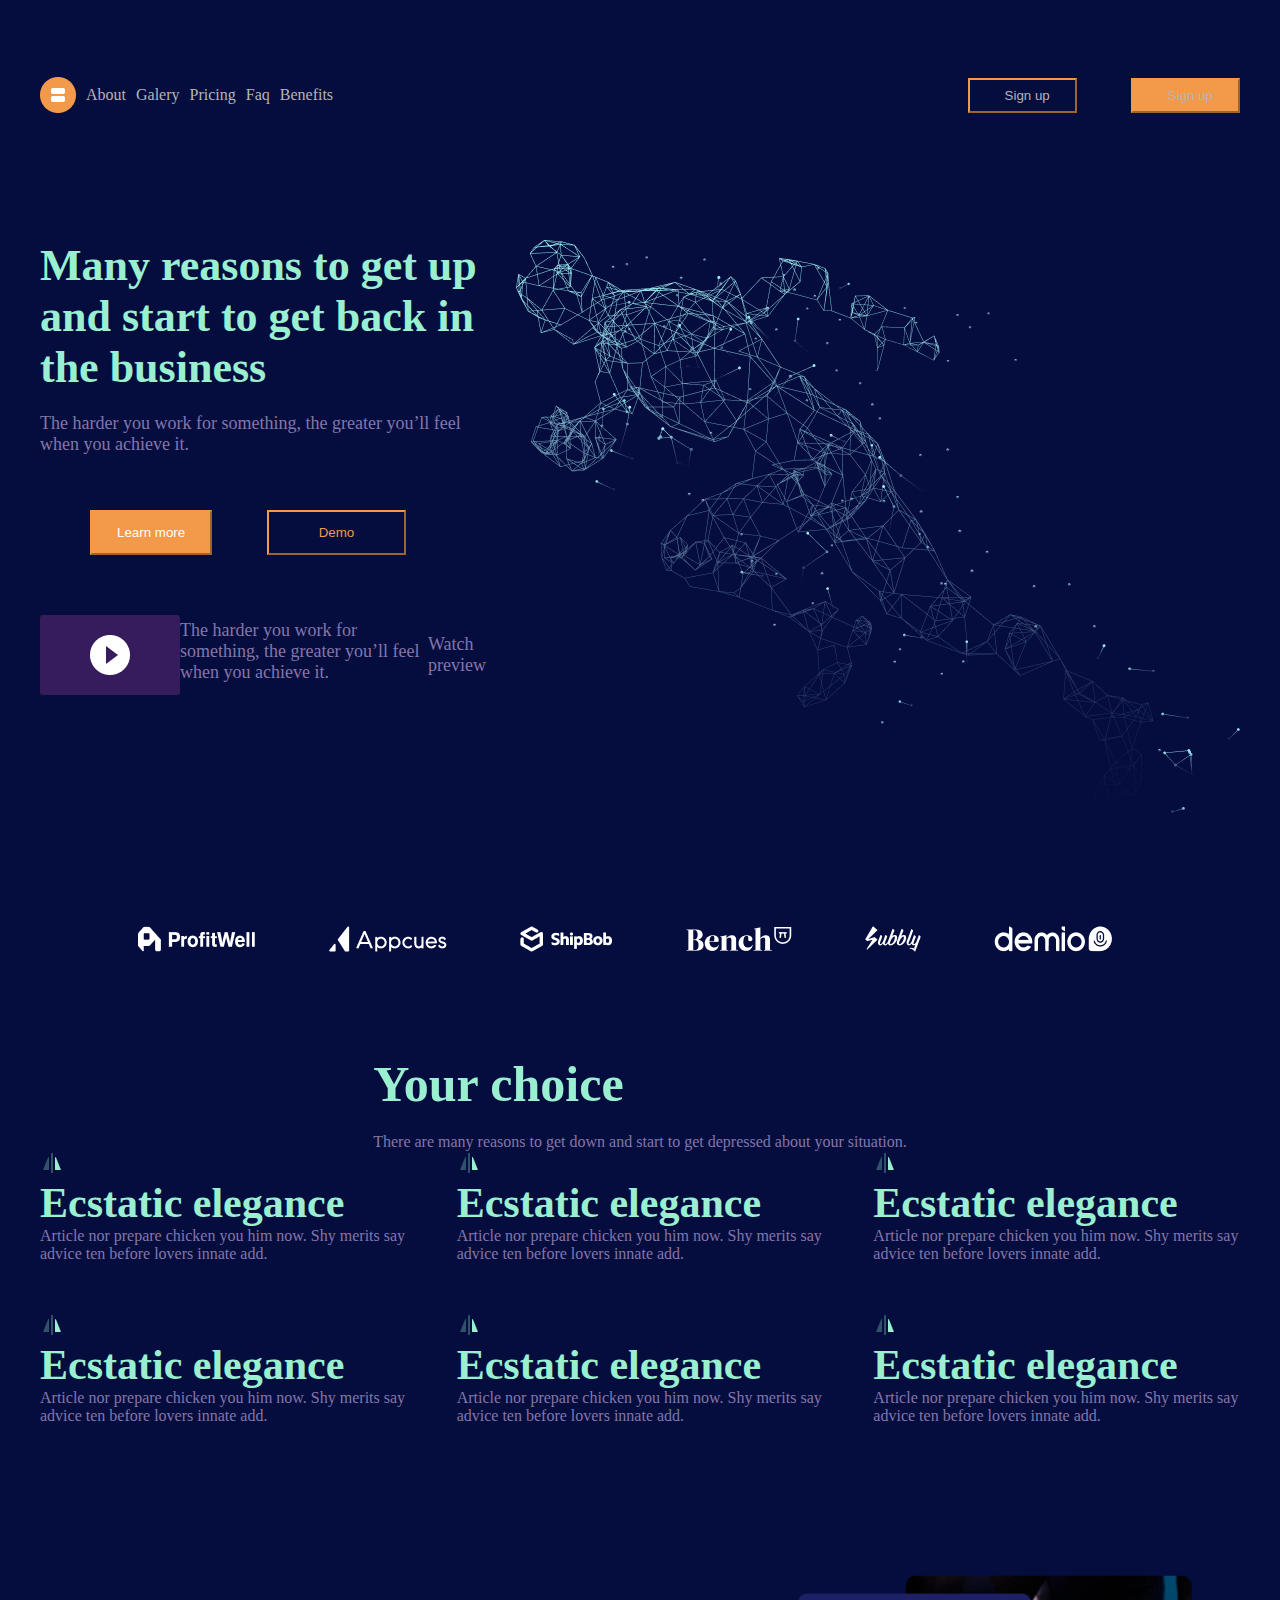
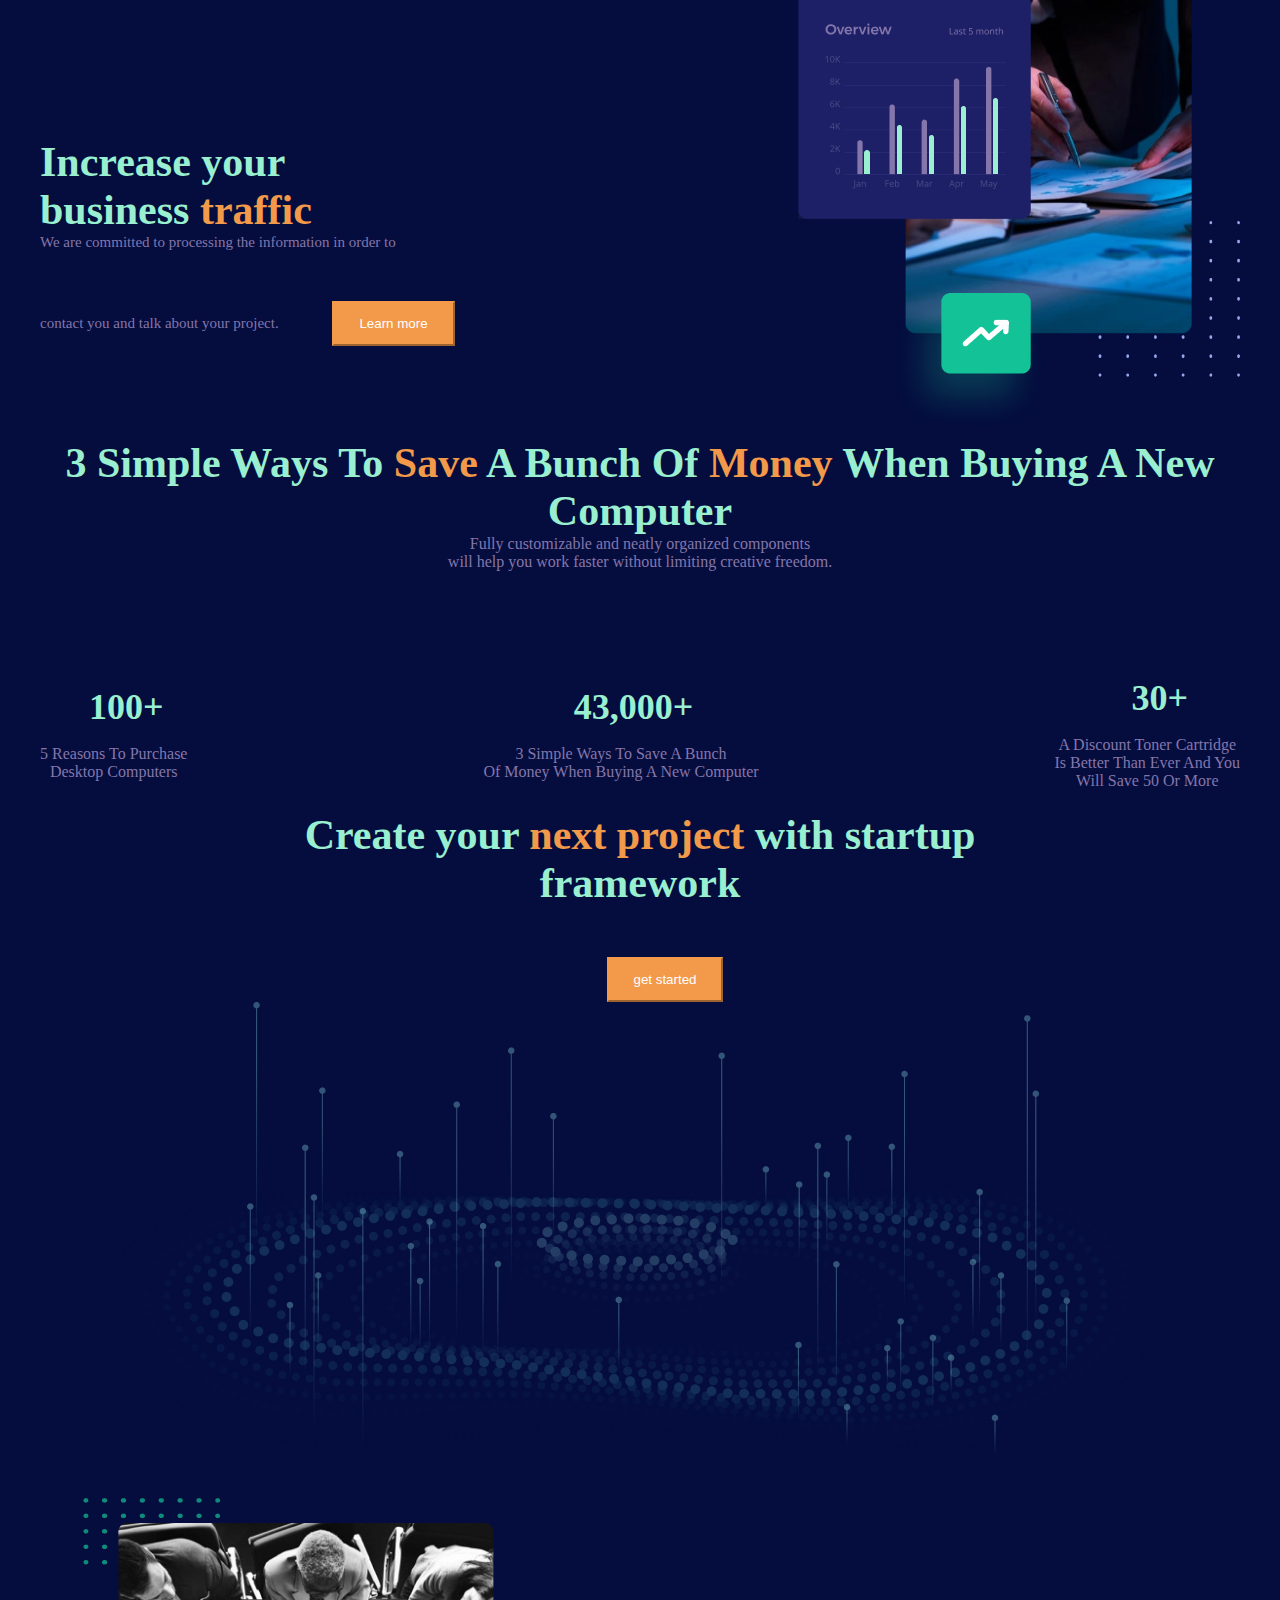
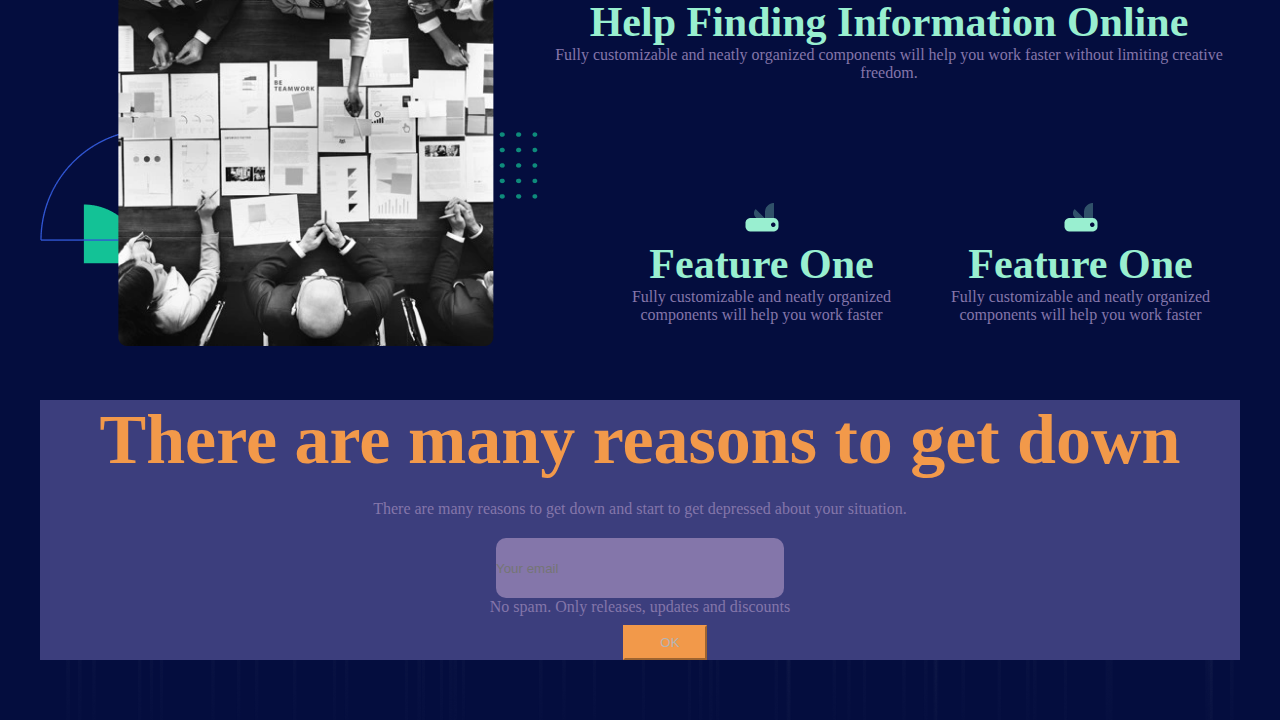
<file: index.html>
<!DOCTYPE html>
<html lang="en">

<head>
    <meta charset="UTF-8">
    <meta http-equiv="X-UA-Compatible" content="IE=edge">
    <meta name="viewport" content="width=device-width, initial-scale=1.0">
    <link rel="stylesheet" href="./havas.css">
    <link rel="preconnect" href="https://fonts.gstatic.com">
<link href="https://fonts.googleapis.com/css2?family=Inter:wght@300&display=swap" rel="stylesheet">
    <title>data Processing</title>
</head>

<body>
    <header>
        <div class="navbar conteiner">
            <div class="chap_nav">
                <img src="./Logo (3).png" alt="">
                <a href="https://go.mail.ru/search?q=site&gp=874502&fr=ps" class="teg">About</a>
                <a href="https://go.mail.ru/search?q=about%20biznes&gp=874502&fr=ps" class="teg">Galery</a>
                <a href="https://go.mail.ru/search?q=about%20biznes&gp=874502&fr=ps" class="teg">Pricing</a>
                <a href="https://khabib.news" class="teg">Faq</a>
                <a href="#" class="teg">Benefits</a>
            </div>
            <div class="ong_nav">
               <button class="first_btn"><a href="https://www.youtube.com/results?search_query=sign+in"> Sign up</a></button>
                <button class="second_btn"><a href="https://www.youtube.com/results?search_query=sign+in"> Sign up</a></button>
            </div>
        </div>
    </header>
    <main>
        <section class="many conteiner">
            <div class="left_many">
                <h1 class="man">Many reasons to get up and start to get back in the business </h1>
                <p>The harder you work for something, the greater you’ll feel when you achieve it.</p>
                <button class="learn">Learn more</button>
                <button class="demo">Demo</button>
                <div class="video"><img src="./Picture.png" alt="">
                    <p class="tepa">The harder you work for something, the greater you’ll feel when you achieve it.</p>
                    <p>Watch preview</p>
                </div>
            </div>
            <div class="right_many">
                <img src="./Frame.png" alt="">
            </div>


        </section>
    </main>
    <main>
        <section class="choise conteiner">
            <div class="brands">
                <img src="./Frame (3).png" alt="">
            </div>
            <div class="choise_y">
                <div class=" tepa_choise">
                    <h1 class="tpc"> Your choice</h1>
                    <p>There are many reasons to get down and start to get depressed about your situation. </p>
                </div>
                <div class="pas_choise">
                    <div class="folly">
                        <img src="./Flip-horizontal.png" alt="">
                        <h1 class="loa">Ecstatic elegance</h1>
                        <p>Article nor prepare chicken you him now. Shy merits say advice ten before lovers innate add.
                        </p>
                    </div>
                    <div class="folly"><img src="./Flip-horizontal.png" alt="">
                        <h1 class="loa">Ecstatic elegance</h1>
                        <p>Article nor prepare chicken you him now. Shy merits say advice ten before lovers innate add.
                        </p>
                    </div>
                    <div class="folly"><img src="./Flip-horizontal.png" alt="">
                        <h1 class="loa">Ecstatic elegance</h1>
                        <p>Article nor prepare chicken you him now. Shy merits say advice ten before lovers innate add.
                        </p>
                    </div>
                    <div class="folly"><img src="./Flip-horizontal.png" alt="">
                        <h1 class="loa">Ecstatic elegance</h1>
                        <p>Article nor prepare chicken you him now. Shy merits say advice ten before lovers innate add.
                        </p>
                    </div>
                    <div class="folly"><img src="./Flip-horizontal.png" alt="">
                        <h1 class="loa">Ecstatic elegance</h1>
                        <p>Article nor prepare chicken you him now. Shy merits say advice ten before lovers innate add.
                        </p>
                    </div>
                    <div class="folly"><img src="./Flip-horizontal.png" alt="">
                        <h1 class="loa">Ecstatic elegance</h1>
                        <p>Article nor prepare chicken you him now. Shy merits say advice ten before lovers innate add.
                        </p>
                    </div>
                </div>
            </div>
        </section>

    </main>
    <main>
        <section class="traffic conteiner">
            <div class="chap_tr">
                <h1 class="loa">Increase your <br> business <span class="joke">traffic</span></h1>
                <p>We are committed to processing the information in order to <br> contact you and talk about your project.

                    <button class="learn">Learn more</button>
            </div>
            <div class="ong_tr">
                <img src="./img.png" alt="">
            </div>
        </section>
    </main>
    <main>
        <section class="simple conteiner">
            <div class="simple_h">
                <h1 class="loa">3 Simple Ways To <span class="joke"> Save</span> A Bunch Of <span class="joke">Money</span> When Buying A New Computer</h1>
            </div>
            <div class="simple_p">
                <p>Fully customizable and neatly organized components <br> will help you work faster without limiting creative freedom.</p>
            </div>
            <div class="katta conteiner">
                <div class="kichik">
                    <h1 class="chmo">100+</h1>
                    <p>5 Reasons To Purchase <br> Desktop Computers</p>
                </div>
                <div class="kichik">
                    <h1 class="chmo">43,000+</h1>
                    <p>3 Simple Ways To Save A Bunch <br> Of Money When Buying A New Computer</p>
                </div>
                <div class="kichik">
                    <h1 class="chmo">30+</h1>
                    <p>A Discount Toner Cartridge <br> Is Better Than Ever And You <br> Will Save 50 Or More</p>
                </div>
            </div>
        </section>
    </main>
    <main>
        <section class="create conteiner">
            <div class="extra">
                <h1 class="loa">Create your <span class="joke"> next project</span> with startup <br> framework</h1>
                <button class="learn">get started</button>
                <img src="./Group 16.png" alt="">
            </div>

        </section>
    </main>
    <main>
        <section class="help conteiner">
    <div class="help_1">
        <div class="img_in">
            <img src="./Group 13 (1).png" alt="">
        </div>
    </div>
    <div class="help_2">
        <h1 class="loa">Help Finding Information Online</h1>
        <p>Fully customizable and neatly organized components 
            will help you work faster without limiting creative freedom.</p>
    <br>
        <div class="hey">
            <div class="safe_2">
                <img src="./Swiss-knife.png" alt="">
                <h3 class="loa"> Feature One</h3>
                <p>Fully customizable and neatly organized components will help you work faster </p>
            </div>
            <div class="safe_2">
                <img src="./Swiss-knife.png" alt="">
                <h3 class="loa"> Feature One</h3>
                <p>Fully customizable and neatly organized components will help you work faster </p>
            </div>
        </div>
    </div>
    

        </section>
    </main>
    <main>
        <section class="reasion conteiner">
            <div class="katta_div">
                <h1 class="kampot">There are many reasons to get down</h1>
                <p>There are many reasons to get down and start to get depressed about your situation. </p>
                <input class="inp" type="text" placeholder="Your email"><p class="fill">No spam. Only releases, updates and discounts</p>
                 <button class="second_btn"><a href="https://www.youtube.com/results?search_query=news">OK</a></button>
            </div>
        </section>
    </main>
<main>




</body>

</html>
</file>
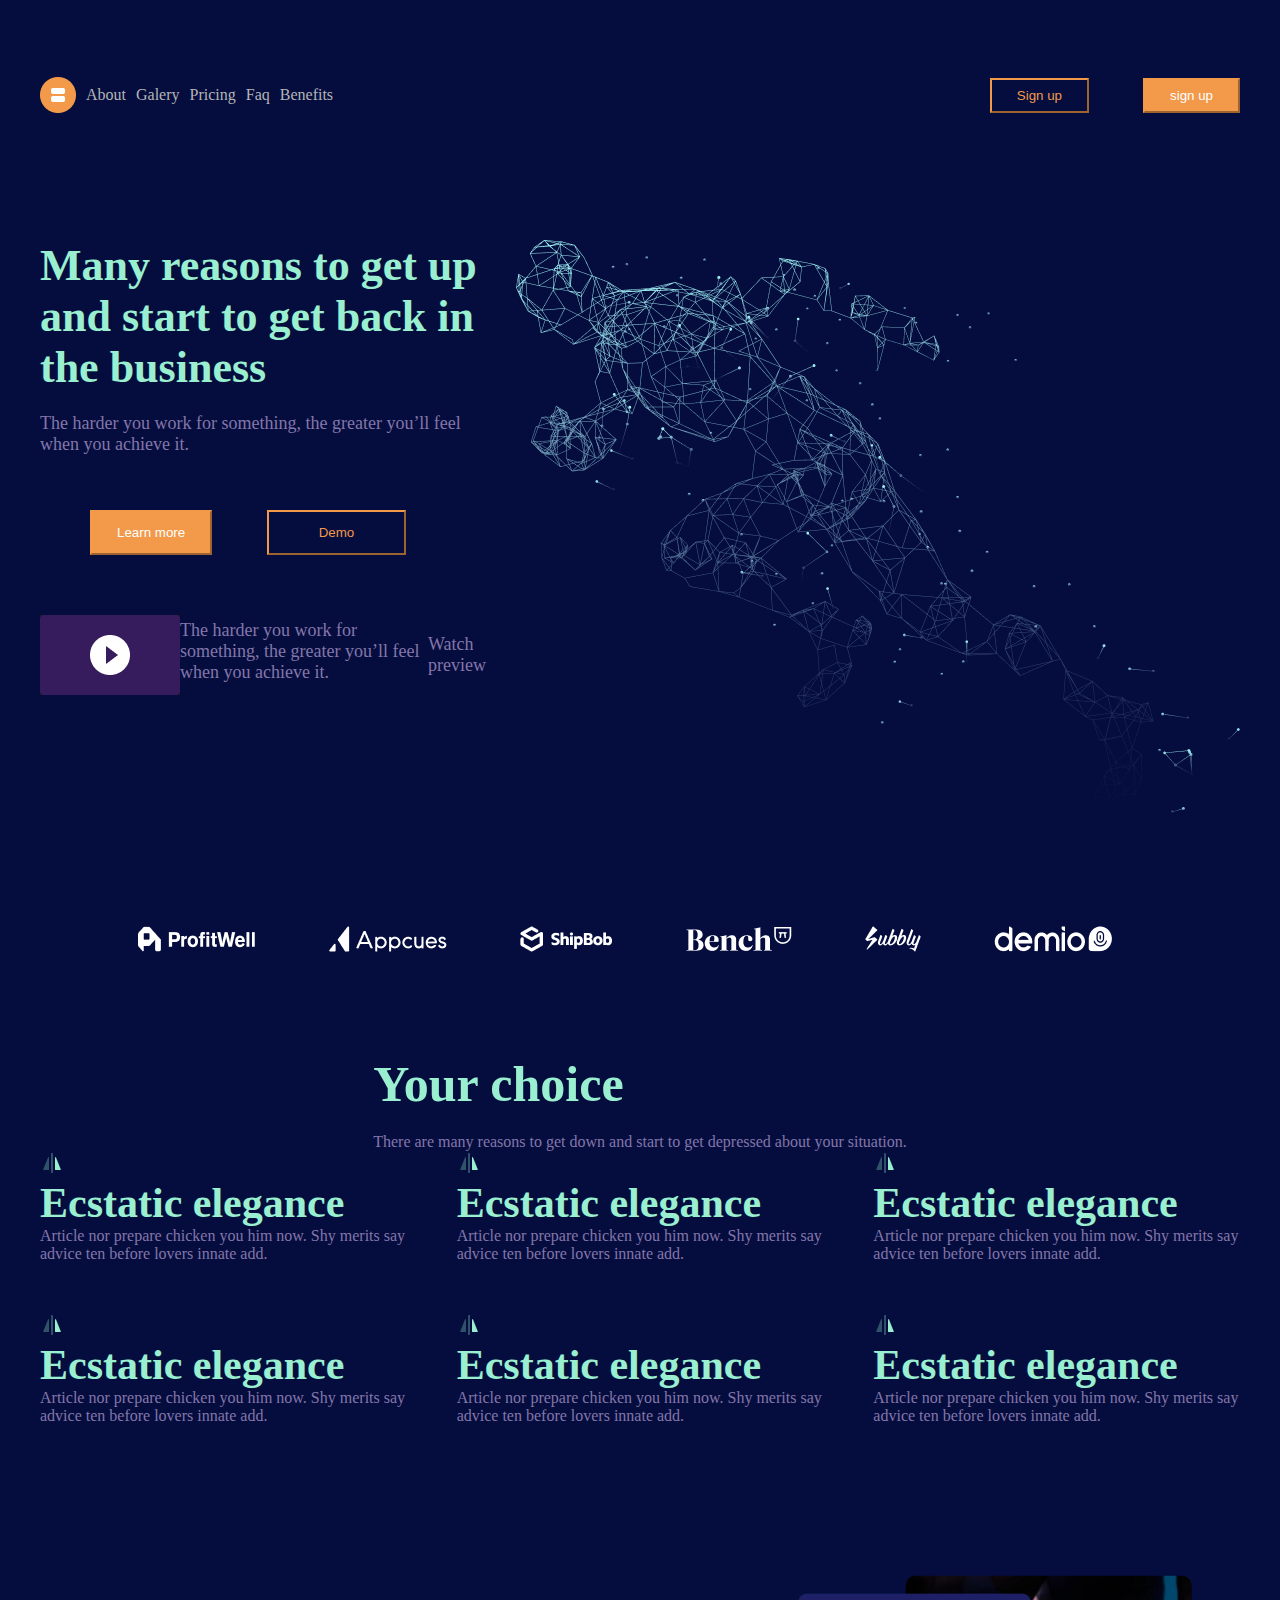
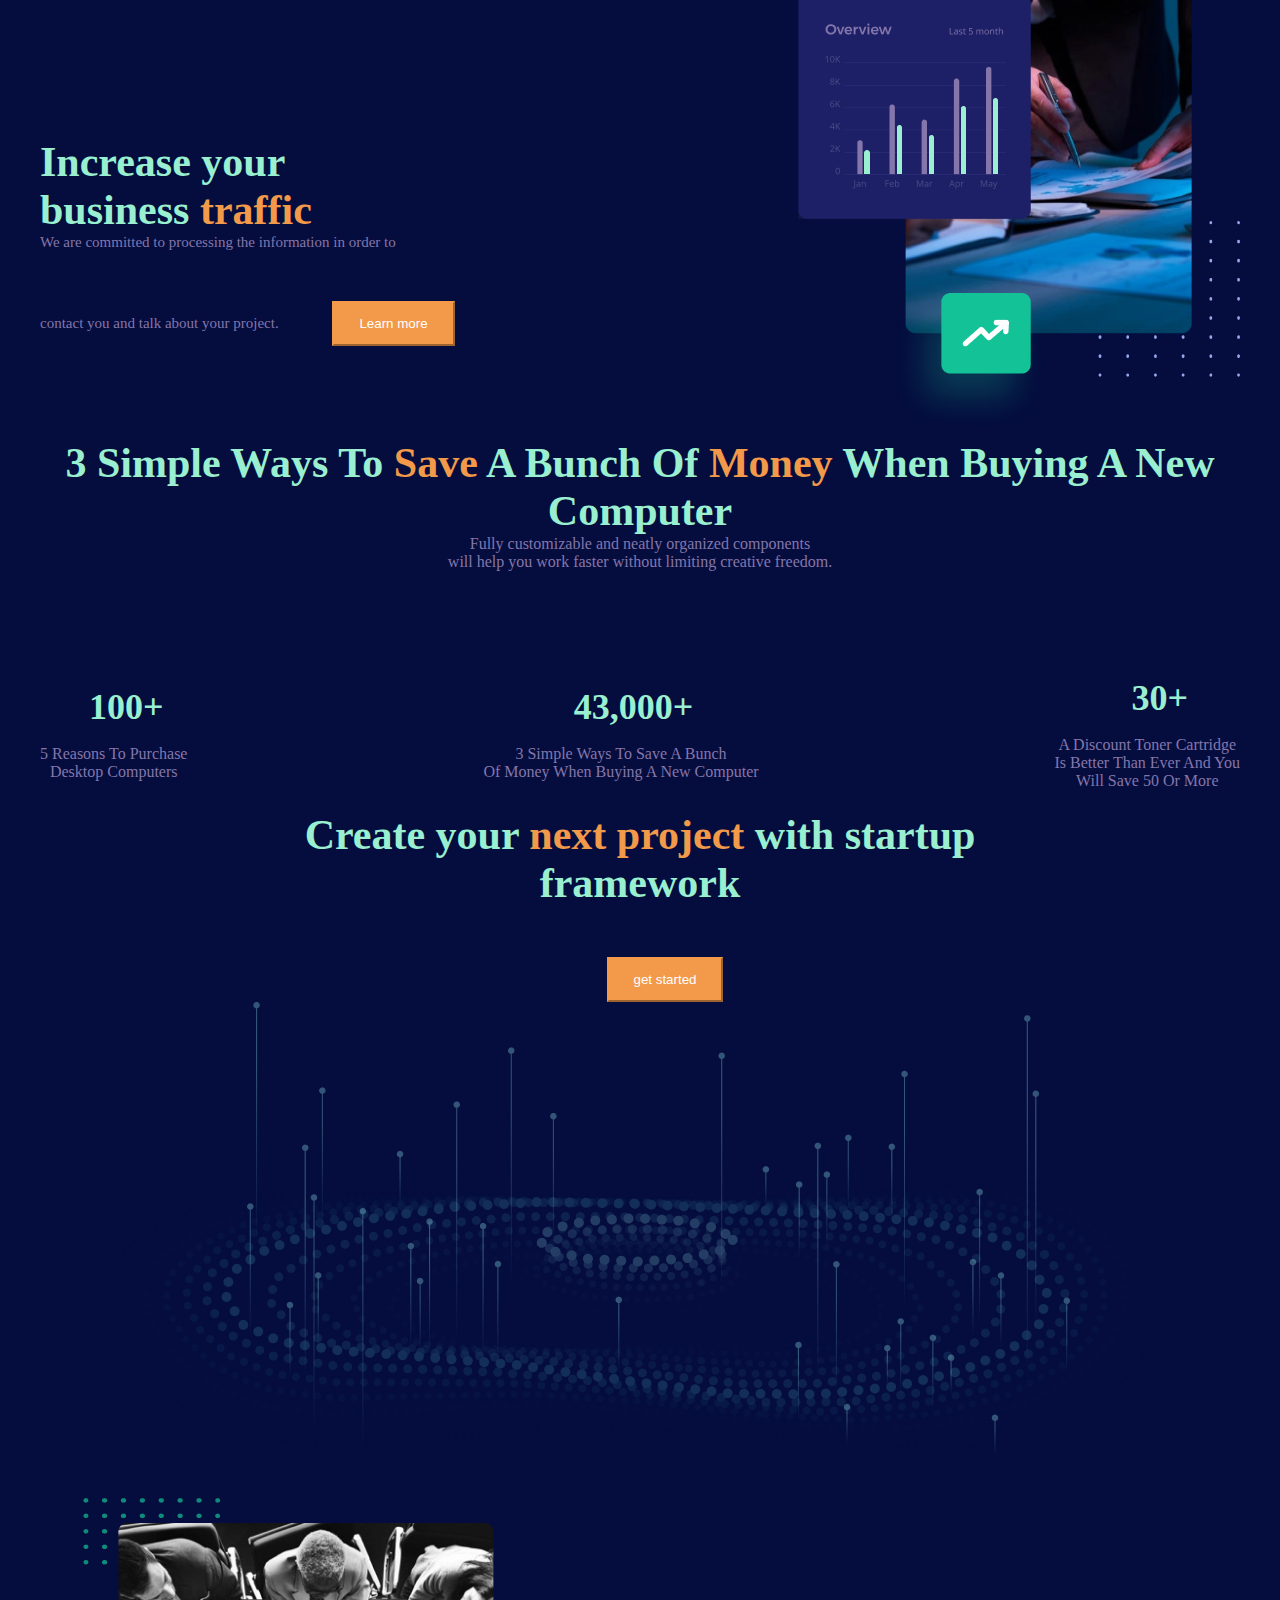
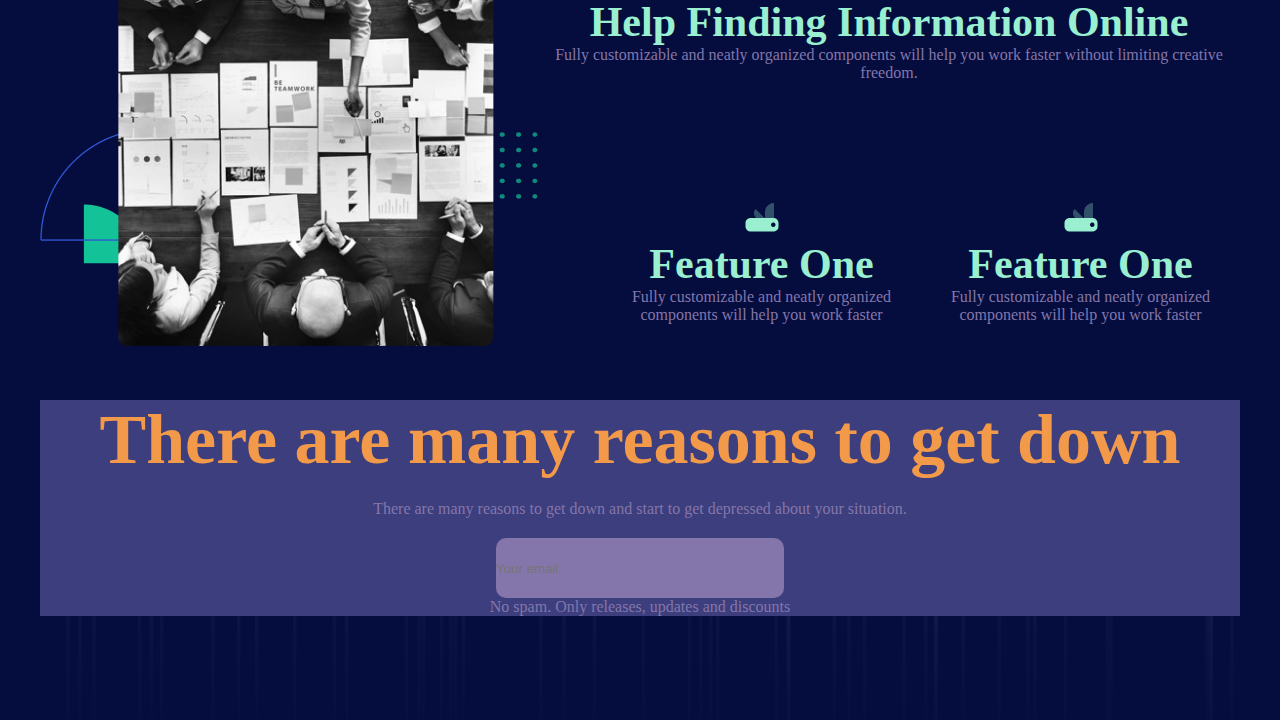
<file: havas.html>
<!DOCTYPE html>
<html lang="en">

<head>
    <meta charset="UTF-8">
    <meta http-equiv="X-UA-Compatible" content="IE=edge">
    <meta name="viewport" content="width=device-width, initial-scale=1.0">
    <link rel="stylesheet" href="./havas.css">
    <title>data Processing</title>
</head>

<body>
    <header>
        <div class="navbar conteiner">
            <div class="chap_nav">
                <img src="./Logo (3).png" alt="">
                <a href="#" class="teg">About</a>
                <a href="#" class="teg">Galery</a>
                <a href="#" class="teg">Pricing</a>
                <a href="#" class="teg">Faq</a>
                <a href="#" class="teg">Benefits</a>
            </div>
            <div class="ong_nav">
                <button class="first_btn">Sign up</button>
                <button class="second_btn">sign up</button>
            </div>
        </div>
    </header>
    <main>
        <section class="many conteiner">
            <div class="left_many">
                <h1 class="man">Many reasons to get up and start to get back in the business </h1>
                <p>The harder you work for something, the greater you’ll feel when you achieve it.</p>
                <button class="learn">Learn more</button>
                <button class="demo">Demo</button>
                <div class="video"><img src="./Picture.png" alt="">
                    <p class="tepa">The harder you work for something, the greater you’ll feel when you achieve it.</p>
                    <p>Watch preview</p>
                </div>
            </div>
            <div class="right_many">
                <img src="./Frame.png" alt="">
            </div>


        </section>
    </main>
    <main>
        <section class="choise conteiner">
            <div class="brands">
                <img src="./Frame (3).png" alt="">
            </div>
            <div class="choise_y">
                <div class=" tepa_choise">
                    <h1 class="tpc"> Your choice</h1>
                    <p>There are many reasons to get down and start to get depressed about your situation. </p>
                </div>
                <div class="pas_choise">
                    <div class="folly">
                        <img src="./Flip-horizontal.png" alt="">
                        <h1 class="loa">Ecstatic elegance</h1>
                        <p>Article nor prepare chicken you him now. Shy merits say advice ten before lovers innate add.
                        </p>
                    </div>
                    <div class="folly"><img src="./Flip-horizontal.png" alt="">
                        <h1 class="loa">Ecstatic elegance</h1>
                        <p>Article nor prepare chicken you him now. Shy merits say advice ten before lovers innate add.
                        </p>
                    </div>
                    <div class="folly"><img src="./Flip-horizontal.png" alt="">
                        <h1 class="loa">Ecstatic elegance</h1>
                        <p>Article nor prepare chicken you him now. Shy merits say advice ten before lovers innate add.
                        </p>
                    </div>
                    <div class="folly"><img src="./Flip-horizontal.png" alt="">
                        <h1 class="loa">Ecstatic elegance</h1>
                        <p>Article nor prepare chicken you him now. Shy merits say advice ten before lovers innate add.
                        </p>
                    </div>
                    <div class="folly"><img src="./Flip-horizontal.png" alt="">
                        <h1 class="loa">Ecstatic elegance</h1>
                        <p>Article nor prepare chicken you him now. Shy merits say advice ten before lovers innate add.
                        </p>
                    </div>
                    <div class="folly"><img src="./Flip-horizontal.png" alt="">
                        <h1 class="loa">Ecstatic elegance</h1>
                        <p>Article nor prepare chicken you him now. Shy merits say advice ten before lovers innate add.
                        </p>
                    </div>
                </div>
            </div>
        </section>

    </main>
    <main>
        <section class="traffic conteiner">
            <div class="chap_tr">
                <h1 class="loa">Increase your <br> business <span class="joke">traffic</span></h1>
                <p>We are committed to processing the information in order to <br> contact you and talk about your project.

                    <button class="learn">Learn more</button>
            </div>
            <div class="ong_tr">
                <img src="./img.png" alt="">
            </div>
        </section>
    </main>
    <main>
        <section class="simple conteiner">
            <div class="simple_h">
                <h1 class="loa">3 Simple Ways To <span class="joke"> Save</span> A Bunch Of <span class="joke">Money</span> When Buying A New Computer</h1>
            </div>
            <div class="simple_p">
                <p>Fully customizable and neatly organized components <br> will help you work faster without limiting creative freedom.</p>
            </div>
            <div class="katta conteiner">
                <div class="kichik">
                    <h1 class="chmo">100+</h1>
                    <p>5 Reasons To Purchase <br> Desktop Computers</p>
                </div>
                <div class="kichik">
                    <h1 class="chmo">43,000+</h1>
                    <p>3 Simple Ways To Save A Bunch <br> Of Money When Buying A New Computer</p>
                </div>
                <div class="kichik">
                    <h1 class="chmo">30+</h1>
                    <p>A Discount Toner Cartridge <br> Is Better Than Ever And You <br> Will Save 50 Or More</p>
                </div>
            </div>
        </section>
    </main>
    <main>
        <section class="create conteiner">
            <div class="extra">
                <h1 class="loa">Create your <span class="joke"> next project</span> with startup <br> framework</h1>
                <button class="learn">get started</button>
                <img src="./Group 16.png" alt="">
            </div>

        </section>
    </main>
    <main>
        <section class="help conteiner">
    <div class="help_1">
        <div class="img_in">
            <img src="./Group 13 (1).png" alt="">
        </div>
    </div>
    <div class="help_2">
        <h1 class="loa">Help Finding Information Online</h1>
        <p>Fully customizable and neatly organized components 
            will help you work faster without limiting creative freedom.</p>
    <br>
        <div class="hey">
            <div class="safe_2">
                <img src="./Swiss-knife.png" alt="">
                <h3 class="loa"> Feature One</h3>
                <p>Fully customizable and neatly organized components will help you work faster </p>
            </div>
            <div class="safe_2">
                <img src="./Swiss-knife.png" alt="">
                <h3 class="loa"> Feature One</h3>
                <p>Fully customizable and neatly organized components will help you work faster </p>
            </div>
        </div>
    </div>
    

        </section>
    </main>
    <main>
        <section class="reasion conteiner">
            <div class="katta_div">
                <h1 class="kampot">There are many reasons to get down</h1>
                <p>There are many reasons to get down and start to get depressed about your situation. </p>
                <input class="inp" type="text" placeholder="Your email"><p class="fill">No spam. Only releases, updates and discounts</p>
                
            </div>
        </section>
    </main>
<main>




</body>

</html>
</file>
<file: havas.css>
* {
    margin: 0;
    padding: 0;
}

p {
    color: #8476AA;
}

a {
    margin-left: 10px;
    text-decoration: none;
    color: #B5B5B5;
}

body {
    background: #040D3E;
}

.conteiner {
    max-width: 1200px;
    margin: 0 auto;
}

.navbar {
    margin-top: 50px;
    display: flex;
    justify-content: space-between;
    align-items: center;
    height: 90px;
}

.first_btn {
    color: #F2994A;
    padding: 8px 25px;
    background: none;
    border-color: #F2994A;
    outline: none;
}

.second_btn {
    margin-left: 50px;
    color: white;
    padding: 8px 25px;
    background: #F2994A;
    border-color: #F2994A;
    outline: none;
}

.chap_nav {
    display: flex;
    align-items: center;
}

main {}

.many {
    margin-top: 100px;
    display: grid;
    grid-template-columns: 1fr 1fr;
    grid-gap: 30px;
}

.man {
    margin-bottom: 20px;
    color: #99EFD0;
    font-size: 44px;
}

.left_many {
    color: #8476AA;
    font-size: 18px;
}

.learn {
    margin-left: 50px;
    color: white;
    padding: 13px 25px;
    background: #F2994A;
    border-color: #F2994A;
    outline: none;
}

.demo {
    margin-top: 55px;
    margin-left: 50px;
    color: #F2994A;
    padding: 13px 50px;
    background: none;
    border-color: #F2994A;
    outline: none;
}

.video {
    margin-top: 60px;
    display: flex;
    align-items: center;
}

.tepa {
    padding-bottom: 8px;
}

.brands {
    margin-top: 100px;
    display: flex;
    align-items: center;
}

.choise_y {
    display: flex;
    flex-direction: column;
    align-items: center;
    justify-content: center;
}

.tpc {
    margin-bottom: 20px;
    margin-top: 100px;
    color: #99EFD0;
    font-size: 50px;
}

.choise_y p {
    color: #8476AA;
}

.pas_choise {
    display: grid;
    grid-template-columns: 1fr 1fr 1fr;
    grid-gap: 50px;
}

.loa {
    font-size: 42px;
    color: #99EFD0;
}

.traffic {
    display: flex;
    align-items: center;
    justify-content: space-between;
}

.extra {
margin-top: 50px;
text-align: center;
}
.simple_h h1{
text-align: center;
}
.simple{
    text-align: center;
}

.chap_tr {
    margin-top: 220px;
    font-size: 42px;
}

.chap_tr p {
    color: #8476AA;
    font-size: 15px;
}

.ong_tr {
    margin-top: 150px;
}

.joke {
    color: #F2994A;
}

.simple_h {
    justify-content: center;
    align-items: center;
}

.simple {
    height: 322px;
}

.katta {
    justify-content: space-between;
    margin-top: 106px;
    display: flex;
    align-items: center;
    margin-bottom: 0px;
}

.chmo {
    margin-bottom: 17px;
    margin-left: 25px;
    font-size: 36px;
    color: #99EFD0;
}

.learn {
    margin-top: 50px;
}

.help {
    display: flex;
   text-align: center;
}
.help_1{
    
    display: flex;
    align-items: center;
    justify-content: space-between;
}
.help_2{
    margin-top: 100px;
}
.hey{
    display: flex;
    margin-top: 100px;
    margin-left: 64px;
}
.reasion{
    height: 320px;
    background: url(./Group\ \(2\).png);
}
.katta_div{
  font-size: 35px;
   justify-content: center;
   align-items:center ;
   text-align: center;
    background: #3C3E7D;
}
.katta_div p {
border-radius: 5px;
    font-size: 16px;
}
.kampot{
    margin-top: 50px;
    margin-bottom: 20px;
    color:#F2994A;
}

.katta_div input{
  background: #8476AA;
  width: 288px;
  height: 60px;
  border: none;
  border-radius: 10px;
  margin-top: 20px;
}
.shakirillo{
    display:flex;
    justify-content: space-between;
}
@media (max-width:768px){
    img{
        width: 100%;
    }
    .many{
    flex-direction: column;    
    }
    .right_many{
        width: 500px;
    }
    .folly{
       width:150px;
    }
    .lgbt{
        width: 50px;
    }
    .left_many{
      text-align: center;
    }
    .tepa{
        text-align: center;
    }
}
@media (max-width:425px){
    .ong_nav{
        display: flex;
        margin-left: 225px;
    }
    .right_many{
        width: 300px;
    }
    .man{
        font-size: 20px;
    }
    .folly{
        width:100px;
        text-align: center;
        font-size: 20px;
     }
     .loa{
         font-size: 20px;
     }
}
</file>
